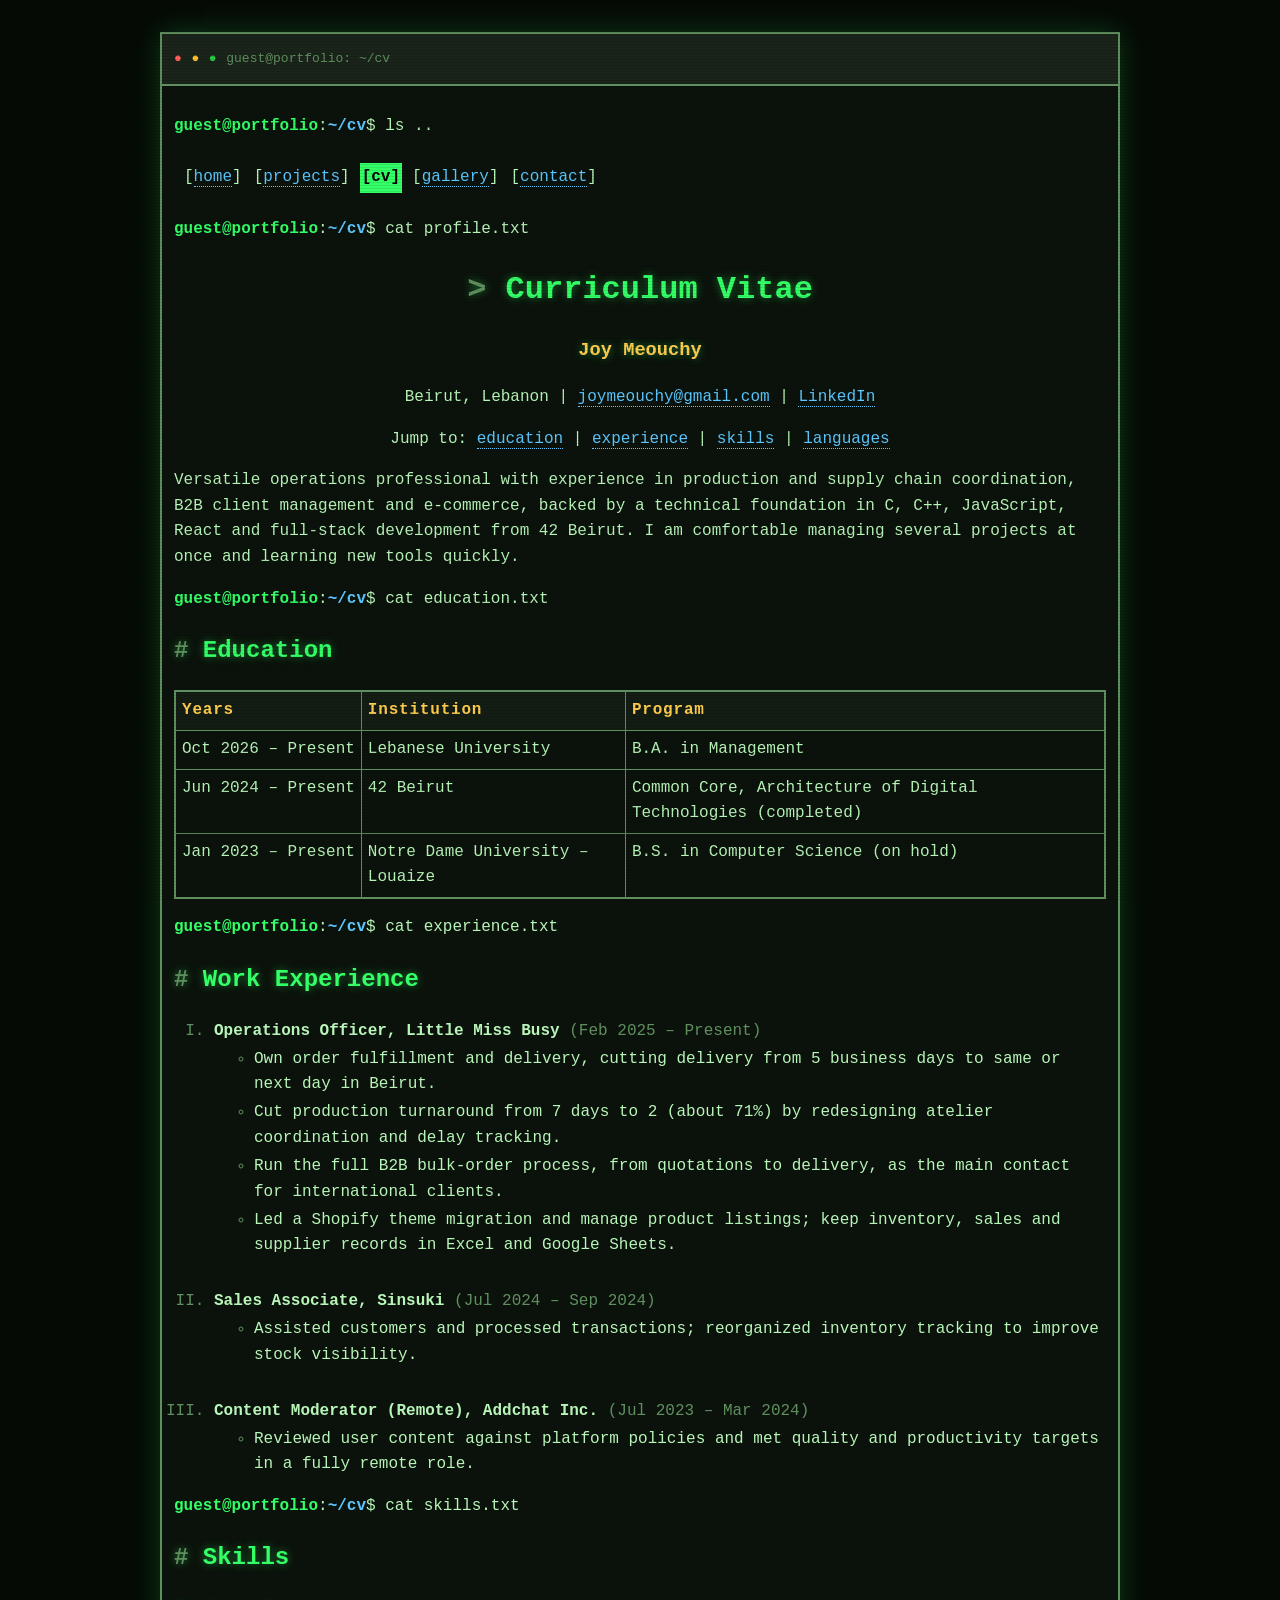
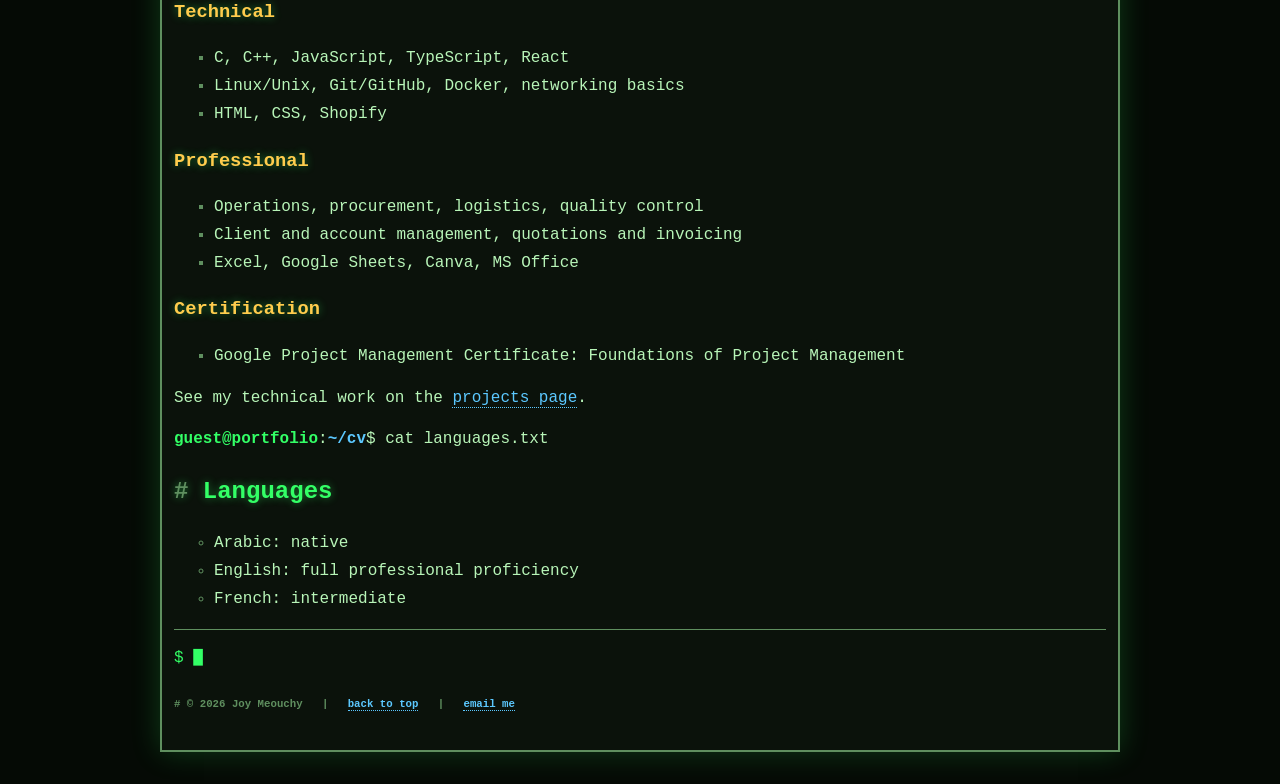
<file: cv.html>
<!DOCTYPE html>
<html>
<head>
<title>CV | Joy Meouchy</title>
<link rel="stylesheet" href="css/style.css">
<link rel="stylesheet" href="css/tables.css">
</head>

<!-- Page colors: terminal look (black background, green text) -->
<body bgcolor="#050a05" text="#b8f5b8" link="#5cc8ff" vlink="#ffcc4d" alink="#33ff66">

<a name="top"></a>

<!-- Outer table = the terminal window -->
<table border="1" width="90%" align="center" cellpadding="12" cellspacing="0" bordercolor="#5f8f5f" bgcolor="#0b120b">

<!-- Title bar row: one cell spanning the whole width -->
<tr>
<td bgcolor="#1a241a" colspan="1">
<font face="Courier New" size="2" color="#ff5f56">&#9679;</font>
<font face="Courier New" size="2" color="#ffbd2e">&#9679;</font>
<font face="Courier New" size="2" color="#27c93f">&#9679;</font>
<font face="Courier New" size="2" color="#5f8f5f"> guest@portfolio: ~/cv</font>
</td>
</tr>

<!-- Terminal screen -->
<tr>
<td valign="top">
<font face="Courier New, monospace" size="3">

<p><font color="#33ff66"><b>guest@portfolio</b></font>:<font color="#5cc8ff"><b>~/cv</b></font>$ ls ..</p>
<table border="0" cellspacing="8" cellpadding="2">
<tr>
<td>[<a href="index.html">home</a>]</td>
<td>[<a href="projects.html">projects</a>]</td>
<td bgcolor="#33ff66"><font color="black"><b>[cv]</b></font></td>
<td>[<a href="gallery.html">gallery</a>]</td>
<td>[<a href="index.html#contact">contact</a>]</td>
</tr>
</table>

<p><font color="#33ff66"><b>guest@portfolio</b></font>:<font color="#5cc8ff"><b>~/cv</b></font>$ cat profile.txt</p>

<h1 align="center"><font color="#33ff66">Curriculum Vitae</font></h1>
<h3 align="center"><font color="#ffcc4d">Joy Meouchy</font></h3>
<p align="center">Beirut, Lebanon | <a href="mailto:joymeouchy@gmail.com">joymeouchy@gmail.com</a> | <a href="http://www.linkedin.com/in/joy-meouchy">LinkedIn</a></p>

<p align="center">Jump to:
<a href="#education">education</a> |
<a href="#experience">experience</a> |
<a href="#skills">skills</a> |
<a href="#languages">languages</a></p>

<p>Versatile operations professional with experience in production and supply chain coordination, B2B client management and e-commerce, backed by a technical foundation in C, C++, JavaScript, React and full-stack development from 42 Beirut. I am comfortable managing several projects at once and learning new tools quickly.</p>

<p><font color="#33ff66"><b>guest@portfolio</b></font>:<font color="#5cc8ff"><b>~/cv</b></font>$ cat education.txt</p>

<a name="education"></a>
<h2><font color="#33ff66">Education</font></h2>
<table border="2" width="100%" cellpadding="6" cellspacing="0" bordercolor="#5f8f5f">
<tr bgcolor="#131d13">
<th align="left">Years</th><th align="left">Institution</th><th align="left">Program</th>
</tr>
<tr>
<td nowrap>Oct 2026 &ndash; Present</td><td>Lebanese University</td><td>B.A. in Management</td>
</tr>
<tr>
<td nowrap>Jun 2024 &ndash; Present</td><td>42 Beirut</td><td>Common Core, Architecture of Digital Technologies (completed)</td>
</tr>
<tr>
<td nowrap>Jan 2023 &ndash; Present</td><td>Notre Dame University &ndash; Louaize</td><td>B.S. in Computer Science (on hold)</td>
</tr>
</table>

<p><font color="#33ff66"><b>guest@portfolio</b></font>:<font color="#5cc8ff"><b>~/cv</b></font>$ cat experience.txt</p>

<a name="experience"></a>
<h2><font color="#33ff66">Work Experience</font></h2>
<!-- Ordered list with capital roman numerals; each job has its own bullet list -->
<ol type="I">
<li><b>Operations Officer, Little Miss Busy</b> <font color="#5f8f5f">(Feb 2025 &ndash; Present)</font>
<ul type="circle">
<li>Own order fulfillment and delivery, cutting delivery from 5 business days to same or next day in Beirut.
<li>Cut production turnaround from 7 days to 2 (about 71%) by redesigning atelier coordination and delay tracking.
<li>Run the full B2B bulk-order process, from quotations to delivery, as the main contact for international clients.
<li>Led a Shopify theme migration and manage product listings; keep inventory, sales and supplier records in Excel and Google Sheets.
</ul>
<br>
<li><b>Sales Associate, Sinsuki</b> <font color="#5f8f5f">(Jul 2024 &ndash; Sep 2024)</font>
<ul type="circle">
<li>Assisted customers and processed transactions; reorganized inventory tracking to improve stock visibility.
</ul>
<br>
<li><b>Content Moderator (Remote), Addchat Inc.</b> <font color="#5f8f5f">(Jul 2023 &ndash; Mar 2024)</font>
<ul type="circle">
<li>Reviewed user content against platform policies and met quality and productivity targets in a fully remote role.
</ul>
</ol>

<p><font color="#33ff66"><b>guest@portfolio</b></font>:<font color="#5cc8ff"><b>~/cv</b></font>$ cat skills.txt</p>

<a name="skills"></a>
<h2><font color="#33ff66">Skills</font></h2>
<h3><font color="#ffcc4d">Technical</font></h3>
<ul type="square">
<li>C, C++, JavaScript, TypeScript, React
<li>Linux/Unix, Git/GitHub, Docker, networking basics
<li>HTML, CSS, Shopify
</ul>
<h3><font color="#ffcc4d">Professional</font></h3>
<ul type="square">
<li>Operations, procurement, logistics, quality control
<li>Client and account management, quotations and invoicing
<li>Excel, Google Sheets, Canva, MS Office
</ul>
<h3><font color="#ffcc4d">Certification</font></h3>
<ul type="square">
<li>Google Project Management Certificate: Foundations of Project Management
</ul>
<p>See my technical work on the <a href="projects.html">projects page</a>.</p>

<p><font color="#33ff66"><b>guest@portfolio</b></font>:<font color="#5cc8ff"><b>~/cv</b></font>$ cat languages.txt</p>

<a name="languages"></a>
<h2><font color="#33ff66">Languages</font></h2>
<ul type="circle">
<li>Arabic: native
<li>English: full professional proficiency
<li>French: intermediate
</ul>

<hr color="#5f8f5f">
<!-- Footer -->
<p><font color="#33ff66">$</font> <span class="cursor">&#9608;</span></p>
<h6><font color="#5f8f5f"># &copy; 2026 Joy Meouchy &nbsp; | &nbsp; <a href="#top">back to top</a> &nbsp; | &nbsp; <a href="mailto:joymeouchy@gmail.com">email me</a></font></h6>

</font>
</td>
</tr>
</table>

</body>
</html>
</file>
<file: css/style.css>
/* ===== style.css: base terminal look (used by every page) ===== */
:root {
  --bg: #050a05;
  --term: #0b120b;
  --text: #b8f5b8;
  --green: #33ff66;
  --blue: #5cc8ff;
  --amber: #ffcc4d;
  --dim: #5f8f5f;
}

body {
  font-family: "Courier New", Courier, monospace;
  line-height: 1.6;
  padding: 1.5rem 0.5rem;
}

::selection { background: var(--green); color: #000; }

/* CRT scanlines over the whole screen */
body::after {
  content: "";
  position: fixed;
  inset: 0;
  pointer-events: none;
  background: repeating-linear-gradient(to bottom, rgba(0,0,0,0) 0, rgba(0,0,0,0) 2px, rgba(0,0,0,0.18) 3px);
}

/* The terminal window (the outer table) */
body > table {
  box-shadow: 0 0 28px rgba(51, 255, 102, 0.2);
  max-width: 960px;
}

/* Prompt-style headings */
h1, h2, h3 { text-shadow: 0 0 8px rgba(51, 255, 102, 0.45); }
h1::before { content: "> "; color: var(--dim); }
h2::before { content: "# "; color: var(--dim); }

/* Links */
a { text-decoration: none; border-bottom: 1px dotted currentColor; }
a:hover, a:focus { background: var(--blue); color: #000; border-bottom-color: transparent; }

/* Lists */
li::marker { color: var(--dim); }
li { margin: 0.15rem 0; }

hr { border: 0; border-top: 1px dashed var(--dim); }

/* Blinking cursor in the footer */
.cursor { animation: blink 1s steps(1) infinite; color: var(--green); }
@keyframes blink { 50% { opacity: 0; } }

@media (prefers-reduced-motion: reduce) { .cursor { animation: none; } }
</file>
<file: css/tables.css>
/* ===== tables.css: skills, projects, education and CV tables ===== */
table[border="2"] { border-collapse: collapse; }

table[border="2"] th {
  letter-spacing: 0.05em;
  color: var(--amber);
}

/* Highlight the row under the mouse (the grouped first column keeps its colour) */
table[border="2"] tr:hover td:not([rowspan]) {
  background: rgba(51, 255, 102, 0.09);
}

table[border="2"] td { vertical-align: top; }
</file>
